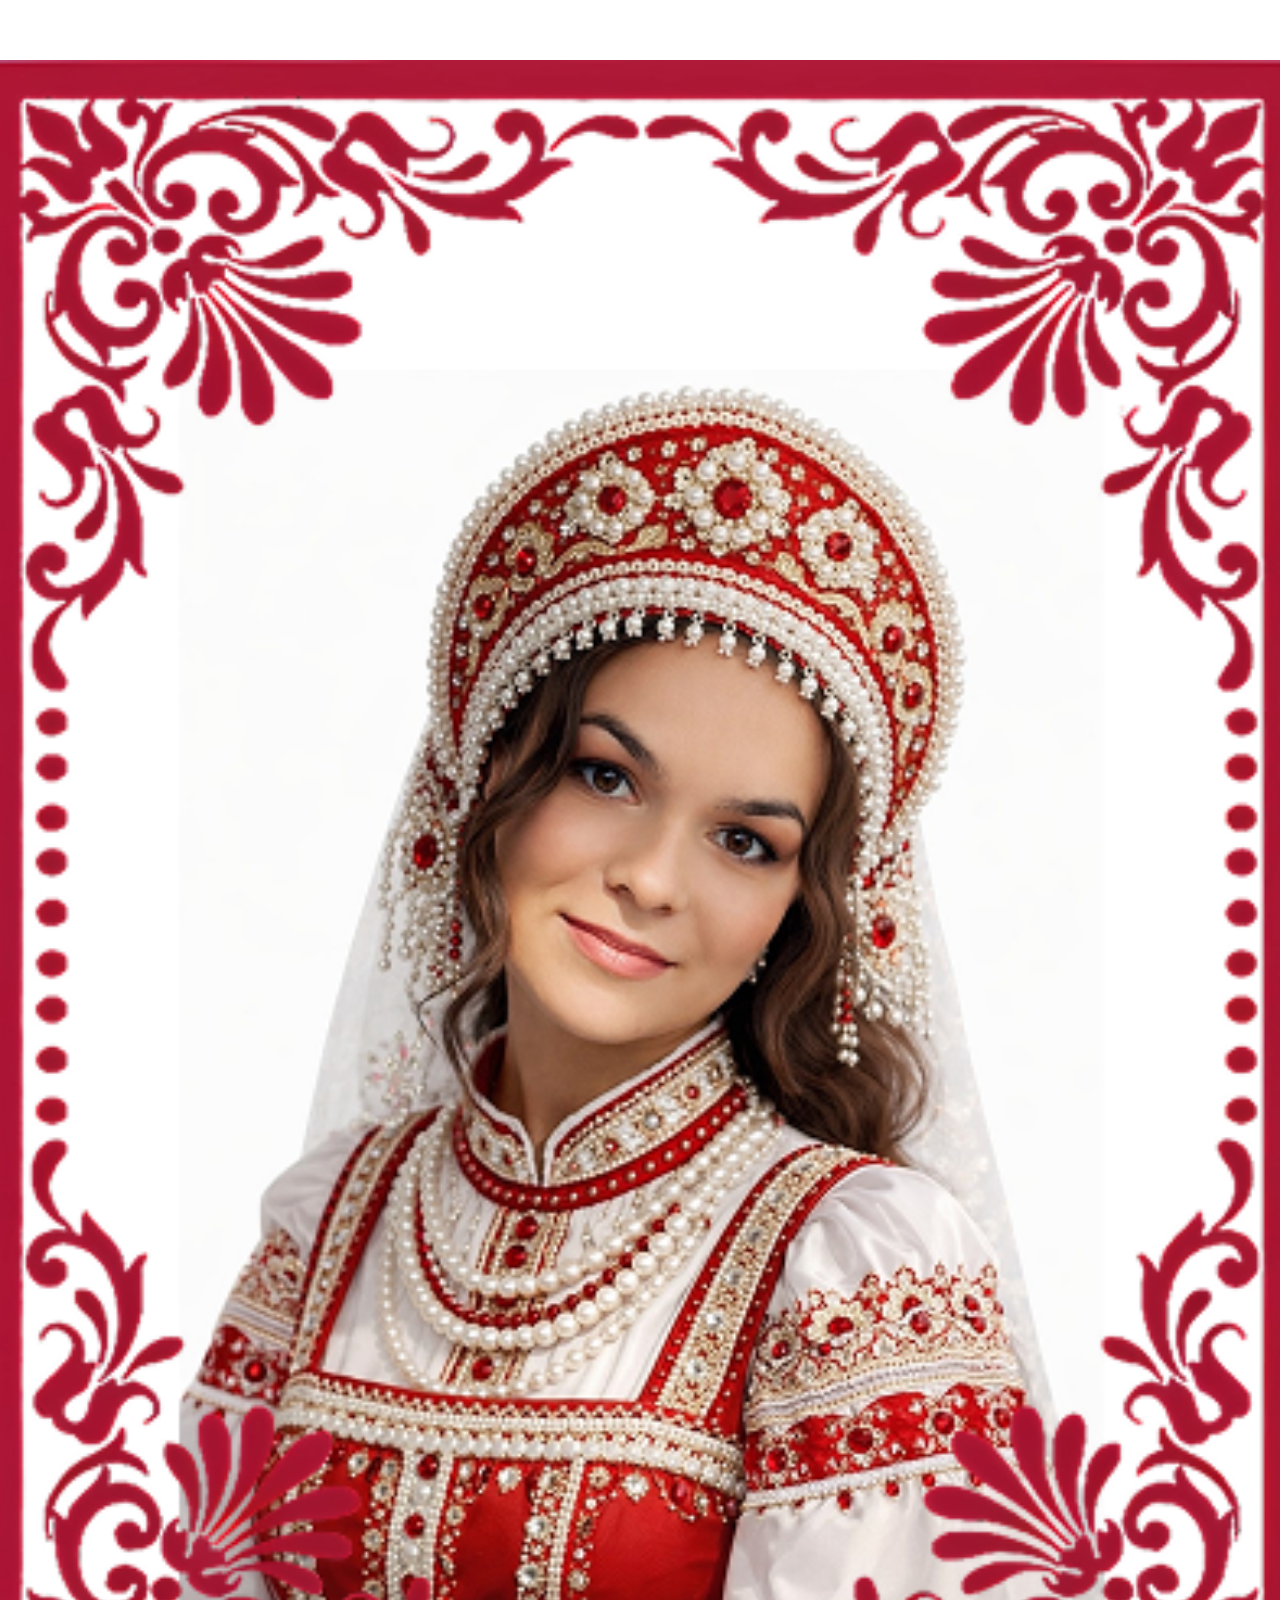
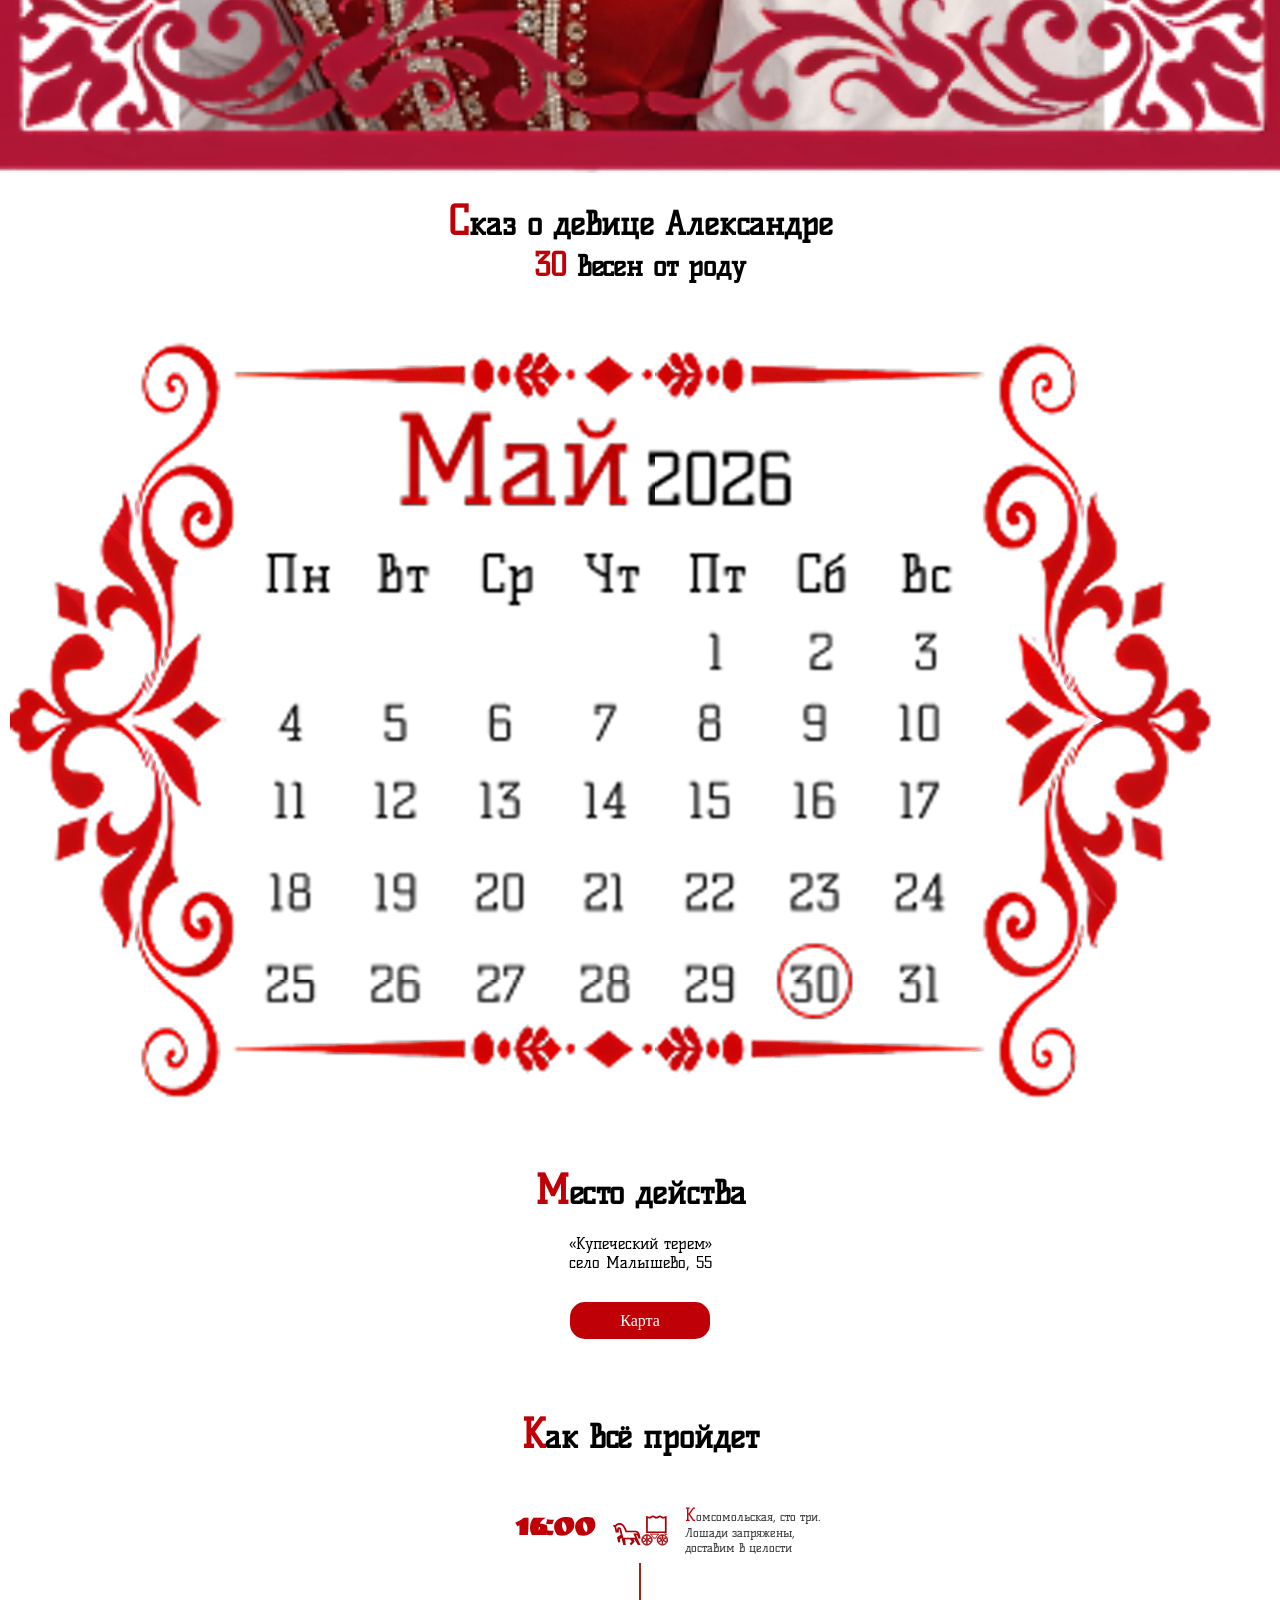
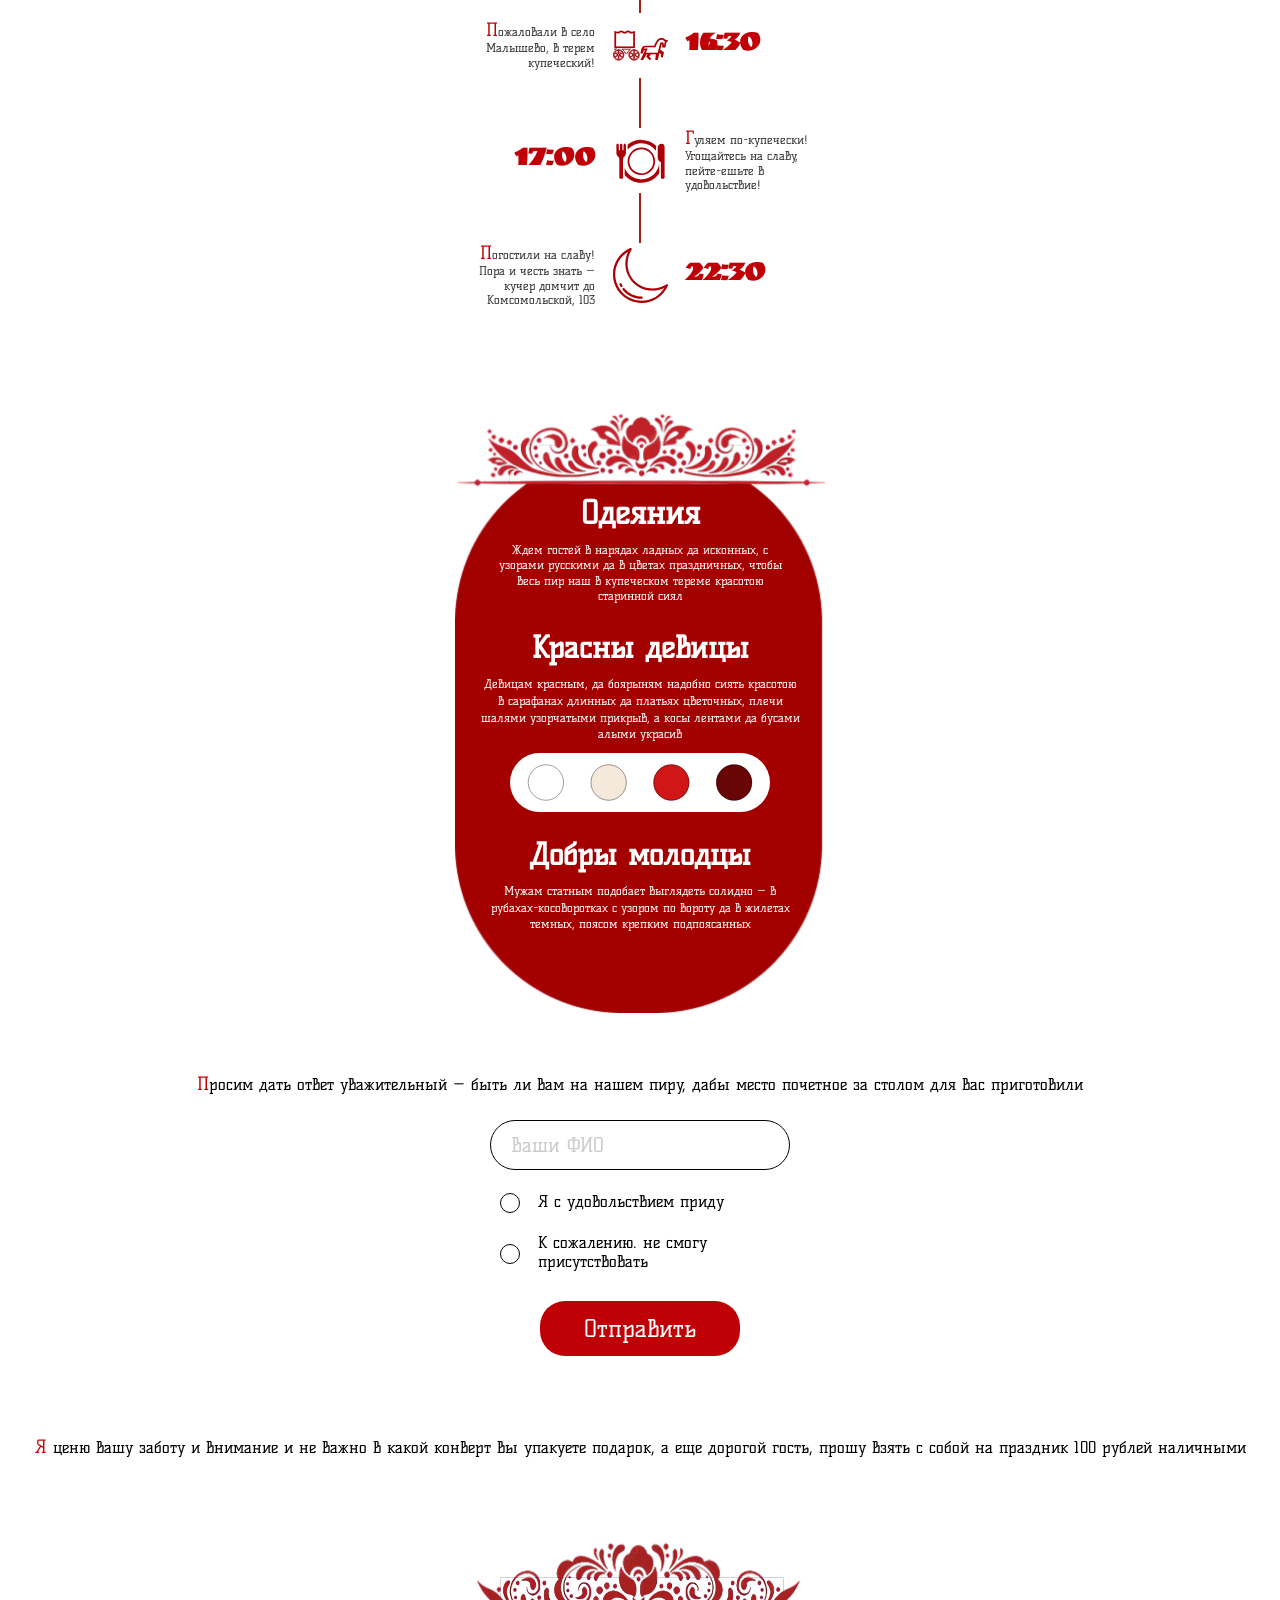
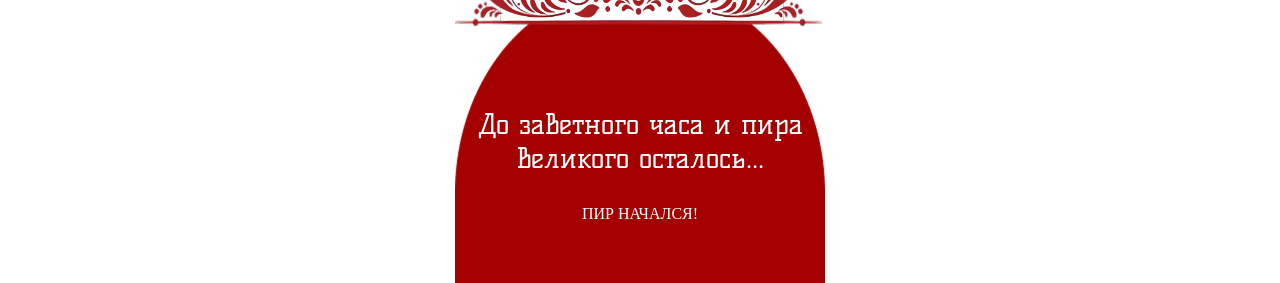
<file: index.html>
<!DOCTYPE html>
<html lang="en">
<head>
    <meta charset="UTF-8">
    <meta name="viewport" content="width=device-width, initial-scale=1.0">
    <link rel="stylesheet" href="style.css">

    <link rel="preconnect" href="https://fonts.googleapis.com">
    <link rel="preconnect" href="https://fonts.gstatic.com" crossorigin>
    <link href="https://fonts.googleapis.com/css2?family=Kelly+Slab&family=Montserrat:ital,wght@0,100..900;1,100..900&family=Ruslan+Display&display=swap" rel="stylesheet">

    <title>Приглашение</title>
</head>
<body>
    <img class="portret" src="imgs/Портрет.png" alt="картинка" width="100%">

    <div class="welcome">
        <h1><span class="textSpan">С</span>каз о девице Александре</h1>
        <h2><span class="numberSpan">30</span> весен от роду</h2>
    </div>

    <img class="calendar" src="imgs/календарик.png" alt="календарик" width="94%">

    <div class="place">
        <h1><span class="textSpan">М</span>есто действа</h1>
            <div class="mapPlace">
                <p>«Купеческий терем»</p>
                <p>село Малышево, 55</p>
            </div>
        <a href="#">Карта</a>
    </div>

    <div class="plan">
    <h1><span class="textSpan">К</span>ак всё пройдет</h1>
    
    <div class="timeline-container">
        <div class="center-line"></div>

        <div class="info-row row-left">
            <div class="time">16:00</div>
            <div class="icon"><img src="imgs/повозка влево.svg" alt=""></div>
            <div class="text"><span class="miniSpanText">К</span>омсомольская, сто три. Лошади запряжены, доставим в целости</div>
        </div>

        <div class="info-row row-right">
            <div class="text"><span class="miniSpanText">П</span>ожаловали в село Малышево, в терем купеческий!</div>
            <div class="icon"><img src="imgs/повозка вправо.svg" alt=""></div>
            <div class="time">16:30</div>
        </div>

        <div class="info-row row-left">
            <div class="time">17:00</div>
            <div class="icon"><img src="imgs/тарелка.svg" alt=""></div>
            <div class="text"><span class="miniSpanText">Г</span>уляем по-купечески! Угощайтесь на славу, пейте-ешьте в удовольствие!</div>
        </div>

        <div class="info-row row-right">
            <div class="text"><span class="miniSpanText">П</span>огостили на славу! Пора и честь знать — кучер домчит до Комсомольской, 103</div>
            <div class="icon"><img src="imgs/месяц.svg" alt=""></div>
            <div class="time">22:30</div>
        </div>
    </div>
    </div>

<section class="clothes-section">
    <div class="clothes-container">
        
        <h2 class="main-title">Одеяния</h2>
        <p class="intro-text">
            Ждем гостей в нарядах ладных да исконных, с узорами русскими да в цветах праздничных, чтобы весь пир наш в купеческом тереме красотою старинной сиял
        </p>

        <h3 class="sub-title">Красны девицы</h3>
        <p class="description">
            Девицам красным, да боярыням надобно сиять красотою в сарафанах длинных да платьях цветочных, плечи шалями узорчатыми прикрыв, а косы лентами да бусами алыми украсив
        </p>

        <div class="palette">
            <img src="imgs/Frame 1.svg" alt="Цветовая палитра">
        </div>

        <h3 class="sub-title">Добры молодцы</h3>
        <p class="description">
            Мужам статным подобает выглядеть солидно — в рубахах-косоворотках с узором по вороту да в жилетах темных, поясом крепким подпоясанных
        </p>

    </div>
</section>
    
    <div class="formDescription">
        <p><span class="miniSpanText">П</span>росим дать ответ уважительный — быть ли вам на нашем пиру, дабы место почетное за столом для вас приготовили</p>
    </div>

    <form id="partyForm">
        <input type="text" id="name" placeholder="Ваши ФИО" required>
        
        <label><input type="radio" name="choice" value="Приду">Я с удовольствием приду</label>
        <label><input type="radio" name="choice" value="Не приду">К сожалению. не смогу присутствовать</label>
        
        <button type="submit">Отправить</button>
    </form>

    <div class="message">
        <p><span class="miniSpanText">Я</span> ценю вашу заботу и внимание и не важно в какой конверт вы упакуете подарок, а еще дорогой гость, прошу взять с собой на праздник 100 рублей наличными</p>
    </div>

    <section class="timer-section">
    <div class="timer-container">
        <h2 class="timer-title">До заветного часа и пира великого осталось...</h2>
        
        <div id="countdown" class="countdown">
            <div class="timer-item">
                <span id="days" class="number">00</span>
                <span class="label">дней</span>
            </div>
            <div class="timer-item">
                <span id="hours" class="number">00</span>
                <span class="label">часов</span>
            </div>
            <div class="timer-item">
                <span id="minutes" class="number">00</span>
                <span class="label">минут</span>
            </div>
        </div>
    </div>
</section>

</body>
<script src="script.js"></script>
</html>
</file>
<file: style.css>
body {
    margin: 0;
    padding: 0;
    overflow-x: hidden;
    max-width: 100%;
}

h1, h2, p {
    font-family: 'Kelly Slab';
}

h1 {
    margin: 0 auto;
}

h2 {
    font-size: 28px;
    margin: 0 auto;
}

p {
    margin: 0 auto;
}

/* ПОРТРЕТ */

.portret {
    margin-top: 60px;
}

/* ПРИВЕТТВЕННЫЙ ТЕКСТ */

.welcome {
    text-align: center;
    margin-top: 20px;
    margin-left: 10px;
    margin-right: 10px;
}

.textSpan {
    font-size: 40px;
    color: #c00007;
}

.numberSpan {
    color: #c00007;
    font-size: 32px;
}

/* КАЛЕНДАРЬ */

.calendar {
    margin-top: 50px;
    margin-left: 10px;
    margin-right: 10px;
}

.place {
    margin-top: 50px;
    text-align: center;
}

.mapPlace {
    margin-top: 20px;
    margin-bottom: 40px;
}

.place p {
    font-size: 16px;
}

.place a {
    text-decoration: none;
    padding: 10px 50px;
    font-size: 16px;
    background-color: #c00007;
    color: white;
    border-radius: 15px;
}

/* КАК ВСЕ ПРОЙДЕТ */

.plan {
    width: 100%;
    max-width: 390px;
    margin: 60px auto 80px auto;
    padding: 20px 10px;
    box-sizing: border-box;
    background-color: #fff;
}

.plan h1 {
    text-align: center;
    margin-bottom: 40px;
}

.timeline-container {
    position: relative;
    display: flex;
    flex-direction: column;
    gap: 50px;
}

.center-line {
    position: absolute;
    left: 50%;
    top: 0;
    bottom: 0;
    width: 2px;
    background-color: #A62116;
    transform: translateX(-50%);
    z-index: 1;
}

.info-row {
    display: grid;
    grid-template-columns: 1fr 80px 1fr;
    align-items: center;
    position: relative;
    z-index: 2;
}

.icon {
    display: flex;
    justify-content: center;
    align-items: center;
    background-color: #fff;
    padding: 5px 0;
}

.icon img {
    width: 55px;
    height: auto;
}

.time {
    font-size: 32px;
    font-weight: 900;
    color: #c00007;
    font-family: 'Ruslan Display';
}

.text {
    font-size: 12px;
    line-height: 1.2;
    font-family: 'Kelly Slab';
    color: #333;
}

.row-left .time { 
    text-align: right; 
    padding-right: 5px; 
}
.row-left .text { 
    text-align: left; 
    padding-left: 5px; 
}

.row-right .time { 
    text-align: left; 
    padding-left: 5px; 
}
.row-right .text { 
    text-align: right; 
    padding-right: 5px; 
}

/* ОДЕЯНИЯ */

.clothes-section {
    font-family: 'Kelly Slab';
    width: 100%;
    max-width: 370px;
    margin: 0 auto;
    background-image: url('imgs/блокОдеяния.png');
    background-repeat: no-repeat;
    background-position: top center;
    background-size: 100% 100%;
    padding-top: 100px;
    padding-bottom: 80px;
    box-sizing: border-box;
}

.clothes-container {
    display: flex;
    flex-direction: column;
    align-items: center;
    padding: 0 25px;
    text-align: center;
    color: #ffffff;
}

.main-title {
    margin-top: -15px;
    font-size: 32px;
    margin-bottom: 10px;
}

.intro-text {
    font-size: 12px;
    line-height: 1.3;
    margin-bottom: 15px;
    max-width: 90%;
}

.sub-title {
    font-size: 30px;
    margin-top: 10px;
    margin-bottom: 10px;
}

.description {
    font-size: 12px;
    line-height: 1.4;
}

.palette {
    margin: 10px 0;
}

.palette img {
    width: 260px;
    height: auto;
}

/* ФОРМА */

.formDescription {
    margin-top: 60px;
    margin-bottom: 25px;
}

.formDescription p {
    margin: 0 20px;
    text-align: center;
}

.miniSpanText {
    font-size: 18px;
    color: #c00007;
}

#partyForm {
    width: 300px;
    margin: 0 auto;
    display: flex;
    flex-direction: column;
    align-items: center;
    gap: 20px;
    font-family: 'Kelly Slab', serif;
}

#name {
    width: 100%;
    height: 50px;
    border: 1.5px solid #000;
    border-radius: 25px;
    padding: 0 20px;
    font-size: 20px;
    box-sizing: border-box;
    outline: none;
}

#name::placeholder {
    color: #ccc;
    font-family: 'Kelly Slab', serif;
}

label {
    display: flex;
    align-items: center;
    width: 100%;
    cursor: pointer;
    font-size: 16px;
    gap: 15px;
    padding-left: 10px;
}

input[type="radio"] {
    appearance: none;
    -webkit-appearance: none;
    width: 20px;
    height: 20px;
    border: 1.5px solid #000;
    border-radius: 50%;
    outline: none;
    position: relative;
    flex-shrink: 0;
}

input[type="radio"]:checked::before {
    content: "";
    position: absolute;
    top: 50%;
    left: 50%;
    transform: translate(-50%, -50%);
    width: 10px;
    height: 10px;
    background-color: #A62116;
    border-radius: 50%;
}

button {
    width: 200px;
    height: 55px;
    background-color: #c00007;
    color: #fff;
    border: none;
    border-radius: 25px;
    font-size: 24px;
    font-family: 'Kelly Slab';
    margin-top: 10px;
    cursor: pointer;
}

/* ВОЗЬМИТЕ 100Р */

.message {
    margin-top: 80px;
    margin-left: 10px;
    margin-right: 10px;
    text-align: center;
    margin-bottom: 80px;
}

/* ТАЙМЕР */

.timer-section {
    width: 100%;
    max-width: 370px;
    margin: 0 auto;
    background: url('imgs/блокТаймер.png') no-repeat top center;
    background-size: 100% 100%;
    padding: 170px 20px 60px;
    box-sizing: border-box;
    text-align: center;
    color: #fff;
}

.timer-title {
    font-family: 'Kelly Slab';
    font-size: 28px;
    line-height: 1.2;
    margin-bottom: 30px;
    font-weight: normal;
}

.countdown {
    display: flex;
    justify-content: space-around;
    align-items: center;
}

.timer-item {
    display: flex;
    flex-direction: column;
    align-items: center;
}

.number {
    font-size: 48px;
    font-weight: 900;
    font-family: 'Ruslan Display', sans-serif;
}

.label {
    font-size: 14px;
    font-family: 'Kelly Slab', serif;
    margin-top: -5px;
}
</file>
